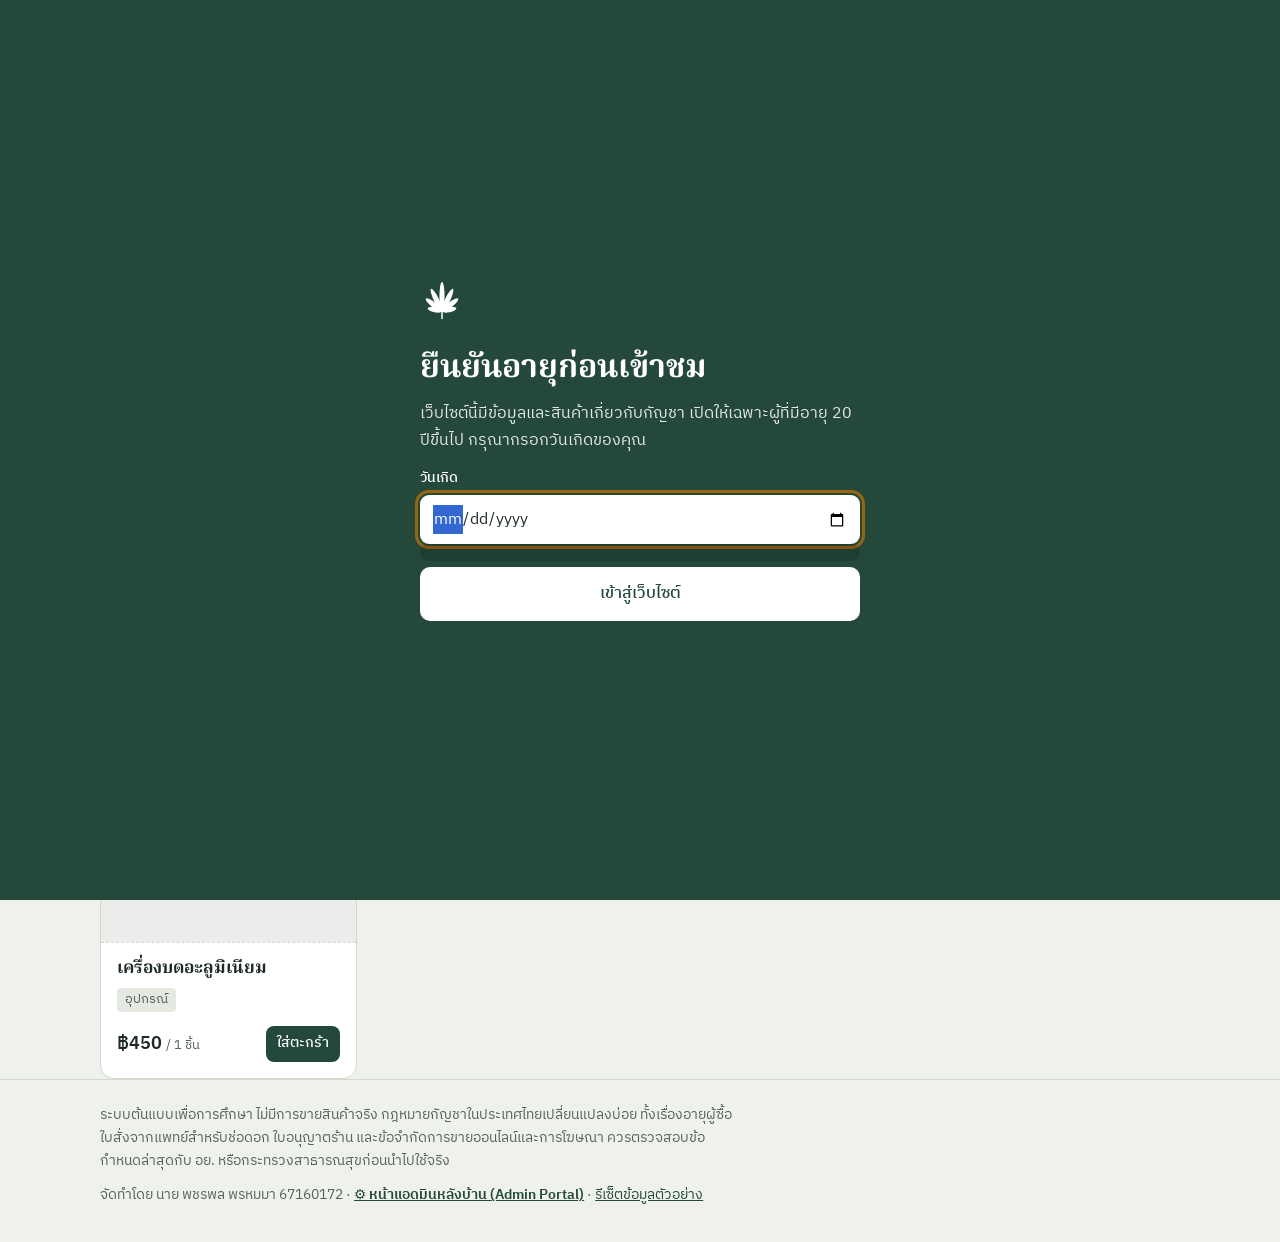
<file: index.html>
<!DOCTYPE html>
<html lang="th">
<head>
<meta charset="utf-8">
<meta name="viewport" content="width=device-width, initial-scale=1, viewport-fit=cover">
<title>ร้านกัญชาและคลังความรู้ (ต้นแบบ)</title>
<link rel="preconnect" href="https://fonts.googleapis.com">
<link rel="preconnect" href="https://fonts.gstatic.com" crossorigin>
<link href="https://fonts.googleapis.com/css2?family=IBM+Plex+Sans+Thai:wght@400;500;600&family=Noto+Serif+Thai:wght@500;700&display=swap" rel="stylesheet">
<link rel="stylesheet" href="css/style.css">
</head>
<body>

<div id="gate" hidden>
  <form class="gatebox" id="gateForm" novalidate>
    <svg width="44" height="44" viewBox="0 0 120 120" aria-hidden="true"><g transform="translate(60,88)" fill="currentColor"><rect x="-2" y="0" width="4" height="22" rx="2"/><ellipse cx="0" cy="-20" rx="7" ry="20" transform="rotate(-78)"/><ellipse cx="0" cy="-28" rx="7" ry="28" transform="rotate(-52)"/><ellipse cx="0" cy="-34" rx="7" ry="34" transform="rotate(-26)"/><ellipse cx="0" cy="-40" rx="7" ry="40"/><ellipse cx="0" cy="-34" rx="7" ry="34" transform="rotate(26)"/><ellipse cx="0" cy="-28" rx="7" ry="28" transform="rotate(52)"/><ellipse cx="0" cy="-20" rx="7" ry="20" transform="rotate(78)"/></g></svg>
    <h1>ยืนยันอายุก่อนเข้าชม</h1>
    <p>เว็บไซต์นี้มีข้อมูลและสินค้าเกี่ยวกับกัญชา เปิดให้เฉพาะผู้ที่มีอายุ 20 ปีขึ้นไป กรุณากรอกวันเกิดของคุณ</p>
    <div class="field">
      <label for="gateDob">วันเกิด</label>
      <input type="date" id="gateDob" required>
    </div>
    <p class="err" id="gateErr" role="alert"></p>
    <button class="btn" type="submit">เข้าสู่เว็บไซต์</button>
  </form>
</div>

<header class="top">
  <div class="wrap">
    <button class="brand" data-act="go" data-view="shop" aria-label="ไปหน้าร้าน">
      <svg width="34" height="34" viewBox="0 0 120 120" aria-hidden="true"><circle cx="60" cy="60" r="58" fill="var(--forest)"/><g transform="translate(60,86)" fill="var(--forest-ink)"><rect x="-2" y="0" width="4" height="16" rx="2"/><ellipse cx="0" cy="-15" rx="6" ry="15" transform="rotate(-76)"/><ellipse cx="0" cy="-22" rx="6" ry="22" transform="rotate(-50)"/><ellipse cx="0" cy="-27" rx="6" ry="27" transform="rotate(-24)"/><ellipse cx="0" cy="-32" rx="6" ry="32"/><ellipse cx="0" cy="-27" rx="6" ry="27" transform="rotate(24)"/><ellipse cx="0" cy="-22" rx="6" ry="22" transform="rotate(50)"/><ellipse cx="0" cy="-15" rx="6" ry="15" transform="rotate(76)"/></g></svg>
      <span><b>ใบเขียว</b><small>ร้านกัญชาและคลังความรู้</small></span>
    </button>
    <nav class="main" id="nav" aria-label="เมนูหลัก"></nav>
  </div>
</header>

<main class="wrap" id="app" tabindex="-1"></main>

<footer>
  <div class="wrap">
    <p>ระบบต้นแบบเพื่อการศึกษา ไม่มีการขายสินค้าจริง กฎหมายกัญชาในประเทศไทยเปลี่ยนแปลงบ่อย ทั้งเรื่องอายุผู้ซื้อ ใบสั่งจากแพทย์สำหรับช่อดอก ใบอนุญาตร้าน และข้อจำกัดการขายออนไลน์และการโฆษณา ควรตรวจสอบข้อกำหนดล่าสุดกับ อย. หรือกระทรวงสาธารณสุขก่อนนำไปใช้จริง</p>
    <p>จัดทำโดย นาย พชรพล พรหมมา 67160172 · <a href="admin.html" class="linkbtn" style="font-weight:600">⚙️ หน้าแอดมินหลังบ้าน (Admin Portal)</a> · <button class="linkbtn" data-act="reset">รีเซ็ตข้อมูลตัวอย่าง</button></p>
  </div>
</footer>

<dialog id="dlg" aria-labelledby="dlgTitle">
  <div class="dlghead"><h2 id="dlgTitle" style="font-size:1.15rem"></h2><button class="x" data-act="close-dlg" aria-label="ปิด">×</button></div>
  <div class="dlgbody" id="dlgBody"></div>
</dialog>
<div class="toast" id="toast" role="status" aria-live="polite"></div>

<script src="js/data.js"></script>
<script src="js/app.js"></script>
</body>
</html>
</file>
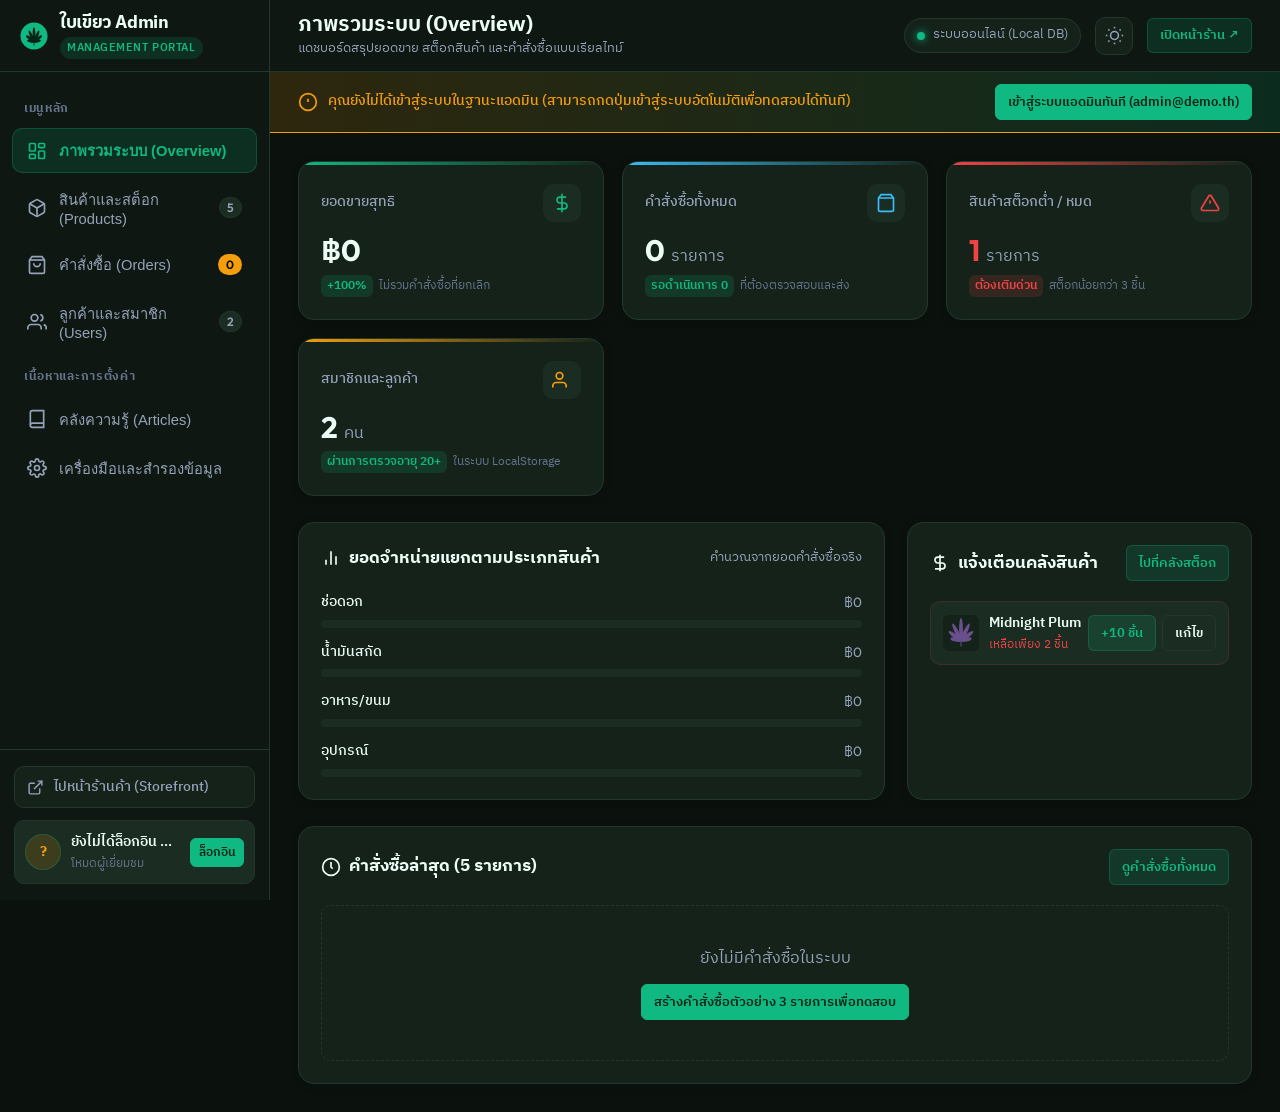
<file: admin.html>
<!DOCTYPE html>
<html lang="th" data-theme="dark">
<head>
  <meta charset="utf-8">
  <meta name="viewport" content="width=device-width, initial-scale=1, viewport-fit=cover">
  <title>ระบบจัดการหลังบ้าน | ใบเขียว Admin Portal</title>
  <meta name="description" content="ระบบจัดการร้านกัญชาและคลังความรู้ จัดการสินค้า สต็อก คำสั่งซื้อ และสมาชิก">
  <link rel="preconnect" href="https://fonts.googleapis.com">
  <link rel="preconnect" href="https://fonts.gstatic.com" crossorigin>
  <link href="https://fonts.googleapis.com/css2?family=IBM+Plex+Sans+Thai:wght@300;400;500;600;700&family=Outfit:wght@400;500;600;700&family=Noto+Serif+Thai:wght@600;700&display=swap" rel="stylesheet">
  <link rel="stylesheet" href="css/admin.css">
</head>
<body>

<div class="admin-layout" id="adminLayout">
  <!-- Sidebar -->
  <aside class="sidebar" id="sidebar">
    <div class="sidebar-brand">
      <div class="brand-icon">
        <svg width="28" height="28" viewBox="0 0 120 120" aria-hidden="true">
          <circle cx="60" cy="60" r="58" fill="#10B981"/>
          <g transform="translate(60,86)" fill="#062417">
            <rect x="-2" y="0" width="4" height="16" rx="2"/>
            <ellipse cx="0" cy="-15" rx="6" ry="15" transform="rotate(-76)"/>
            <ellipse cx="0" cy="-22" rx="6" ry="22" transform="rotate(-50)"/>
            <ellipse cx="0" cy="-27" rx="6" ry="27" transform="rotate(-24)"/>
            <ellipse cx="0" cy="-32" rx="6" ry="32"/>
            <ellipse cx="0" cy="-27" rx="6" ry="27" transform="rotate(24)"/>
            <ellipse cx="0" cy="-22" rx="6" ry="22" transform="rotate(50)"/>
            <ellipse cx="0" cy="-15" rx="6" ry="15" transform="rotate(76)"/>
          </g>
        </svg>
      </div>
      <div class="brand-text">
        <h2>ใบเขียว Admin</h2>
        <span class="badge-role">Management Portal</span>
      </div>
      <button class="mobile-close-btn" id="closeSidebarBtn" aria-label="ปิดเมนู">×</button>
    </div>

    <nav class="sidebar-menu" aria-label="เมนูการจัดการ">
      <div class="menu-group-label">เมนูหลัก</div>
      <button class="nav-item active" data-tab="overview">
        <svg viewBox="0 0 24 24" fill="none" stroke="currentColor" stroke-width="2"><rect x="3" y="3" width="7" height="9" rx="1"/><rect x="14" y="3" width="7" height="5" rx="1"/><rect x="14" y="12" width="7" height="9" rx="1"/><rect x="3" y="16" width="7" height="5" rx="1"/></svg>
        <span>ภาพรวมระบบ (Overview)</span>
      </button>

      <button class="nav-item" data-tab="products">
        <svg viewBox="0 0 24 24" fill="none" stroke="currentColor" stroke-width="2"><path d="M21 16V8a2 2 0 0 0-1-1.73l-7-4a2 2 0 0 0-2 0l-7 4A2 2 0 0 0 3 8v8a2 2 0 0 0 1 1.73l7 4a2 2 0 0 0 2 0l7-4A2 2 0 0 0 21 16z"/><polyline points="3.27 6.96 12 12.01 20.73 6.96"/><line x1="12" y1="22.08" x2="12" y2="12"/></svg>
        <span>สินค้าและสต็อก (Products)</span>
        <span class="menu-badge" id="productCountBadge">0</span>
      </button>

      <button class="nav-item" data-tab="orders">
        <svg viewBox="0 0 24 24" fill="none" stroke="currentColor" stroke-width="2"><path d="M6 2 3 6v14a2 2 0 0 0 2 2h14a2 2 0 0 0 2-2V6l-3-4z"/><line x1="3" y1="6" x2="21" y2="6"/><path d="M16 10a4 4 0 0 1-8 0"/></svg>
        <span>คำสั่งซื้อ (Orders)</span>
        <span class="menu-badge badge-alert" id="pendingOrderBadge">0</span>
      </button>

      <button class="nav-item" data-tab="customers">
        <svg viewBox="0 0 24 24" fill="none" stroke="currentColor" stroke-width="2"><path d="M17 21v-2a4 4 0 0 0-4-4H5a4 4 0 0 0-4 4v2"/><circle cx="9" cy="7" r="4"/><path d="M23 21v-2a4 4 0 0 0-3-3.87"/><path d="M16 3.13a4 4 0 0 1 0 7.75"/></svg>
        <span>ลูกค้าและสมาชิก (Users)</span>
        <span class="menu-badge" id="userCountBadge">0</span>
      </button>

      <div class="menu-group-label">เนื้อหาและการตั้งค่า</div>
      <button class="nav-item" data-tab="articles">
        <svg viewBox="0 0 24 24" fill="none" stroke="currentColor" stroke-width="2"><path d="M4 19.5A2.5 2.5 0 0 1 6.5 17H20"/><path d="M6.5 2H20v20H6.5A2.5 2.5 0 0 1 4 19.5v-15A2.5 2.5 0 0 1 6.5 2z"/></svg>
        <span>คลังความรู้ (Articles)</span>
      </button>

      <button class="nav-item" data-tab="settings">
        <svg viewBox="0 0 24 24" fill="none" stroke="currentColor" stroke-width="2"><circle cx="12" cy="12" r="3"/><path d="M19.4 15a1.65 1.65 0 0 0 .33 1.82l.06.06a2 2 0 0 1 0 2.83 2 2 0 0 1-2.83 0l-.06-.06a1.65 1.65 0 0 0-1.82-.33 1.65 1.65 0 0 0-1 1.51V21a2 2 0 0 1-2 2 2 2 0 0 1-2-2v-.09A1.65 1.65 0 0 0 9 19.4a1.65 1.65 0 0 0-1.82.33l-.06.06a2 2 0 0 1-2.83 0 2 2 0 0 1 0-2.83l.06-.06a1.65 1.65 0 0 0 .33-1.82 1.65 1.65 0 0 0-1.51-1H3a2 2 0 0 1-2-2 2 2 0 0 1 2-2h.09A1.65 1.65 0 0 0 4.6 9a1.65 1.65 0 0 0-.33-1.82l-.06-.06a2 2 0 0 1 0-2.83 2 2 0 0 1 2.83 0l.06.06a1.65 1.65 0 0 0 1.82.33H9a1.65 1.65 0 0 0 1-1.51V3a2 2 0 0 1 2-2 2 2 0 0 1 2 2v.09a1.65 1.65 0 0 0 1 1.51 1.65 1.65 0 0 0 1.82-.33l.06-.06a2 2 0 0 1 2.83 0 2 2 0 0 1 0 2.83l-.06.06a1.65 1.65 0 0 0-.33 1.82V9a1.65 1.65 0 0 0 1.51 1H21a2 2 0 0 1 2 2 2 2 0 0 1-2 2h-.09a1.65 1.65 0 0 0-1.51 1z"/></svg>
        <span>เครื่องมือและสำรองข้อมูล</span>
      </button>
    </nav>

    <div class="sidebar-footer">
      <a href="index.html" class="storefront-link" title="เปิดหน้าร้านค้าปกติ">
        <svg viewBox="0 0 24 24" fill="none" stroke="currentColor" stroke-width="2"><path d="M18 13v6a2 2 0 0 1-2 2H5a2 2 0 0 1-2-2V8a2 2 0 0 1 2-2h6"/><polyline points="15 3 21 3 21 9"/><line x1="10" y1="14" x2="21" y2="3"/></svg>
        <span>ไปหน้าร้านค้า (Storefront)</span>
      </a>
      <div class="admin-user-card" id="adminUserCard">
        <!-- Rendered by JS -->
      </div>
    </div>
  </aside>

  <!-- Main Content Area -->
  <div class="main-wrapper">
    <!-- Top Bar Header -->
    <header class="topbar">
      <div class="topbar-left">
        <button class="mobile-menu-btn" id="openSidebarBtn" aria-label="เปิดเมนู">
          <svg viewBox="0 0 24 24" fill="none" stroke="currentColor" stroke-width="2"><line x1="3" y1="12" x2="21" y2="12"/><line x1="3" y1="6" x2="21" y2="6"/><line x1="3" y1="18" x2="21" y2="18"/></svg>
        </button>
        <div class="page-title-group">
          <h1 id="pageTitle">ภาพรวมระบบ</h1>
          <p class="page-subtitle" id="pageSubtitle">แดชบอร์ดสรุปยอดขาย สต็อกสินค้า และคำสั่งซื้อแบบเรียลไทม์</p>
        </div>
      </div>

      <div class="topbar-right">
        <div class="quick-status-pill" id="systemStatusPill">
          <span class="pulse-dot"></span>
          <span>ระบบออนไลน์ (Local DB)</span>
        </div>

        <button class="btn-icon" id="themeToggleBtn" title="สลับโหมดมืด / สว่าง" aria-label="สลับธีม">
          <svg class="sun-icon" viewBox="0 0 24 24" fill="none" stroke="currentColor" stroke-width="2"><circle cx="12" cy="12" r="5"/><line x1="12" y1="1" x2="12" y2="3"/><line x1="12" y1="21" x2="12" y2="23"/><line x1="4.22" y1="4.22" x2="5.64" y2="5.64"/><line x1="18.36" y1="18.36" x2="19.78" y2="19.78"/><line x1="1" y1="12" x2="3" y2="12"/><line x1="21" y1="12" x2="23" y2="12"/><line x1="4.22" y1="19.78" x2="5.64" y2="18.36"/><line x1="18.36" y1="5.64" x2="19.78" y2="4.22"/></svg>
          <svg class="moon-icon" viewBox="0 0 24 24" fill="none" stroke="currentColor" stroke-width="2"><path d="M21 12.79A9 9 0 1 1 11.21 3 7 7 0 0 0 21 12.79z"/></svg>
        </button>

        <a href="index.html" class="btn btn-primary-outline btn-sm">
          <span>เปิดหน้าร้าน ↗</span>
        </a>
      </div>
    </header>

    <!-- Admin Notification Banner (if not logged in as admin) -->
    <div class="auth-banner" id="authBanner" style="display:none">
      <div class="auth-banner-content">
        <svg width="20" height="20" viewBox="0 0 24 24" fill="none" stroke="currentColor" stroke-width="2"><circle cx="12" cy="12" r="10"/><line x1="12" y1="8" x2="12" y2="12"/><line x1="12" y1="16" x2="12.01" y2="16"/></svg>
        <span>คุณยังไม่ได้เข้าสู่ระบบในฐานะแอดมิน (สามารถกดปุ่มเข้าสู่ระบบอัตโนมัติเพื่อทดสอบได้ทันที)</span>
      </div>
      <div class="auth-banner-actions">
        <button class="btn btn-primary btn-sm" id="quickLoginAdminBtn">เข้าสู่ระบบแอดมินทันที (admin@demo.th)</button>
      </div>
    </div>

    <!-- Main Container -->
    <main class="content-body" id="adminContent">
      <!-- Section Content Injected by JavaScript -->
    </main>
  </div>
</div>

<!-- Modal Dialog Container -->
<dialog id="adminModal" class="admin-modal">
  <div class="modal-card">
    <div class="modal-header">
      <h3 id="modalTitle">หัวข้อโมดอล</h3>
      <button class="modal-close-btn" id="closeModalBtn" aria-label="ปิด">×</button>
    </div>
    <div class="modal-body" id="modalBody">
      <!-- Injected by JS -->
    </div>
  </div>
</dialog>

<!-- Toast Message Container -->
<div class="toast-container" id="adminToast" role="status" aria-live="polite"></div>

<!-- Data scripts -->
<script src="js/data.js"></script>
<script src="js/admin.js"></script>
</body>
</html>
</file>
<file: css/style.css>
:root{
  --bg:#EEF1EC; --surface:#FFFFFF; --sunk:#E4E9E2; --ink:#1E2B24; --muted:#56635B; --line:#D2DAD0;
  --forest:#24493A; --forest-ink:#FFFFFF; --amber:#9A6412; --amber-soft:#F6E7C8;
  --danger:#B3261E; --danger-soft:#FBE3E0; --ok:#2E6B47; --ok-soft:#DDEFE3;
  --serif:"Noto Serif Thai", "Thonburi", Georgia, serif;
  --sans:"IBM Plex Sans Thai", "Sukhumvit Set", "Leelawadee UI", system-ui, sans-serif;
  color-scheme: light;
  box-sizing:border-box;
  padding-top:env(safe-area-inset-top,0px);
  padding-bottom:env(safe-area-inset-bottom,0px);
}
@media (prefers-color-scheme: dark){
  :root:not([data-theme="light"]){
    --bg:#131915; --surface:#1B231F; --sunk:#222C27; --ink:#E5EBE6; --muted:#9DAAA2; --line:#2F3B35;
    --forest:#86C2A3; --forest-ink:#0E1912; --amber:#E2AC52; --amber-soft:#3A2E18;
    --danger:#F2938A; --danger-soft:#3E201D; --ok:#8FD1A8; --ok-soft:#1E3427;
    color-scheme: dark;
  }
}
:root[data-theme="dark"]{
  --bg:#131915; --surface:#1B231F; --sunk:#222C27; --ink:#E5EBE6; --muted:#9DAAA2; --line:#2F3B35;
  --forest:#86C2A3; --forest-ink:#0E1912; --amber:#E2AC52; --amber-soft:#3A2E18;
  --danger:#F2938A; --danger-soft:#3E201D; --ok:#8FD1A8; --ok-soft:#1E3427;
  color-scheme: dark;
}
*,*::before,*::after{box-sizing:inherit}
html{scroll-padding-top:calc(env(safe-area-inset-top,0px) + 72px)}
body{margin:0;background:var(--bg);color:var(--ink);font:400 16px/1.7 var(--sans)}
body::before{content:"";position:fixed;inset:0 0 auto;height:env(safe-area-inset-top,0px);z-index:10;background:var(--surface)}
img{max-width:100%;display:block}
h1,h2,h3{font-family:var(--serif);font-weight:700;line-height:1.35;margin:0}
h1{font-size:clamp(1.8rem,4vw,2.6rem)}
h2{font-size:1.5rem}
h3{font-size:1.15rem}
p{margin:0 0 .8em}
a{color:var(--forest)}
button,input,select,textarea{font:inherit;color:inherit}
:focus-visible{outline:3px solid var(--amber);outline-offset:2px}
.wrap{max-width:1120px;margin:0 auto;padding:0 20px}

/* header */
header.top{position:sticky;top:env(safe-area-inset-top,0px);z-index:9;background:var(--surface);border-bottom:1px solid var(--line)}
.top .wrap{display:flex;align-items:center;gap:16px;min-height:64px}
.brand{display:flex;align-items:center;gap:10px;background:none;border:0;padding:0;cursor:pointer;text-align:left}
.brand svg{flex:none}
.brand b{font-family:var(--serif);font-size:1.05rem;display:block;line-height:1.2}
.brand small{color:var(--muted);font-size:.78rem}
nav.main{margin-left:auto;display:flex;gap:4px;overflow-x:auto;scrollbar-width:none}
nav.main button{background:none;border:0;padding:8px 12px;border-radius:8px;cursor:pointer;white-space:nowrap;color:var(--muted);font-weight:500}
nav.main button[aria-current="page"]{color:var(--ink);background:var(--sunk)}
nav.main .count{display:inline-block;min-width:1.4em;padding:0 .35em;margin-left:4px;border-radius:99px;background:var(--forest);color:var(--forest-ink);font-size:.75rem;text-align:center;line-height:1.5}
@media (max-width:720px){
  .top .wrap{flex-wrap:wrap;gap:4px 12px;padding-top:8px}
  nav.main{margin-left:0;width:100%;padding-bottom:6px}
  .brand small{display:none}
}

main{padding:32px 0 56px;min-height:60vh}
.btn{display:inline-flex;align-items:center;justify-content:center;gap:6px;border:1px solid transparent;border-radius:10px;padding:9px 16px;cursor:pointer;font-weight:500;background:var(--forest);color:var(--forest-ink)}
.btn:disabled{opacity:.45;cursor:not-allowed}
.btn.ghost{background:transparent;border-color:var(--line);color:var(--ink)}
.btn.small{padding:5px 10px;font-size:.88rem;border-radius:8px}
.btn.danger{background:transparent;color:var(--danger);border-color:var(--danger)}
.linkbtn{background:none;border:0;padding:0;color:var(--forest);text-decoration:underline;cursor:pointer}
.muted{color:var(--muted)}
.panel{background:var(--surface);border:1px solid var(--line);border-radius:14px;padding:22px}

/* hero */
.hero{display:grid;grid-template-columns:1.3fr 1fr;gap:28px;align-items:end;margin-bottom:28px}
.hero p{color:var(--muted);max-width:56ch}
.readfirst{border-left:3px solid var(--amber);padding:4px 0 4px 16px}
.readfirst h2{font-size:1rem;font-family:var(--sans);font-weight:600;margin-bottom:6px}
.readfirst ul{margin:0;padding:0;list-style:none}
.readfirst li{margin:2px 0}
@media (max-width:820px){.hero{grid-template-columns:1fr}}

/* filters */
.filters{display:flex;flex-wrap:wrap;gap:12px 20px;align-items:center;margin-bottom:22px}
.search{flex:1 1 260px;display:flex}
.search input{width:100%;padding:10px 14px;border:1px solid var(--line);border-radius:10px;background:var(--surface)}
.chips{display:flex;flex-wrap:wrap;gap:6px}
.chip{border:1px solid var(--line);background:var(--surface);border-radius:99px;padding:4px 12px;cursor:pointer;font-size:.9rem}
.chip[aria-pressed="true"]{background:var(--ink);color:var(--bg);border-color:var(--ink)}
.chipgroup{display:flex;gap:8px;align-items:center}
.chipgroup>span{font-size:.85rem;color:var(--muted)}

/* specimen card */
.grid{display:grid;grid-template-columns:repeat(auto-fill,minmax(230px,1fr));gap:18px}
.spec{background:var(--surface);border:1px solid var(--line);border-radius:4px 4px 14px 14px;display:flex;flex-direction:column;overflow:hidden}
.spec .plate{aspect-ratio:4/3;background:color-mix(in srgb,var(--tint) 13%,var(--surface));display:grid;place-items:center;border:0;padding:0;cursor:pointer;width:100%}
.spec .plate svg{width:52%;height:auto}
.spec .plate img{width:100%;height:100%;object-fit:cover}
.label{padding:14px 16px 16px;border-top:1px dashed var(--line);display:flex;flex-direction:column;gap:8px;flex:1}
.label h3{font-size:1.08rem}
.label h3 button{all:unset;cursor:pointer}
.label h3 button:focus-visible{outline:3px solid var(--amber)}
.tags{display:flex;gap:6px;flex-wrap:wrap;font-size:.8rem}
.tag{padding:1px 8px;border-radius:4px;background:var(--sunk);color:var(--muted)}
.tag.strain{background:color-mix(in srgb,var(--tint) 16%,var(--surface));color:var(--ink)}
.tag.low{background:var(--danger-soft);color:var(--danger);font-weight:600}
.meter{display:grid;grid-template-columns:34px 1fr 52px;align-items:center;gap:8px;font-size:.8rem}
.meter span{color:var(--muted)}
.meter b{text-align:right;font-weight:600}
.bar{height:6px;background:var(--sunk);border-radius:3px;overflow:hidden}
.bar i{display:block;height:100%;background:var(--tint)}
.buyrow{margin-top:auto;display:flex;justify-content:space-between;align-items:center;gap:10px;padding-top:6px}
.price{font-weight:600;font-size:1.1rem}
.price small{font-weight:400;color:var(--muted);font-size:.8rem}
.empty{padding:40px;text-align:center;border:1px dashed var(--line);border-radius:14px;color:var(--muted)}

/* tables */
.tablewrap{overflow-x:auto;border:1px solid var(--line);border-radius:12px;background:var(--surface)}
table{border-collapse:collapse;width:100%;font-size:.93rem}
th,td{padding:10px 12px;text-align:left;border-bottom:1px solid var(--line);vertical-align:middle}
th{font-weight:600;color:var(--muted);font-size:.85rem;background:var(--sunk);white-space:nowrap}
tr:last-child td{border-bottom:0}
tr.lowrow td{background:var(--danger-soft)}
td.num,th.num{text-align:right;white-space:nowrap}
.status{display:inline-block;padding:1px 9px;border-radius:99px;font-size:.8rem;font-weight:500;background:var(--sunk)}
.status.Pending{background:var(--amber-soft);color:var(--amber)}
.status.Paid{background:var(--ok-soft);color:var(--ok)}
.status.Shipped{background:var(--forest);color:var(--forest-ink)}
.status.Cancelled{background:var(--danger-soft);color:var(--danger)}

/* forms */
.form{display:grid;gap:14px}
.form .row2{display:grid;grid-template-columns:1fr 1fr;gap:14px}
.field{display:grid;gap:4px}
.field label{font-size:.88rem;font-weight:500}
.field input,.field select,.field textarea{padding:9px 12px;border:1px solid var(--line);border-radius:9px;background:var(--surface);width:100%}
.field textarea{min-height:110px;resize:vertical;line-height:1.6}
.field .hint{font-size:.8rem;color:var(--muted)}
.err{color:var(--danger);font-size:.9rem;min-height:1.2em;margin:0}
@media (max-width:560px){.form .row2{grid-template-columns:1fr}}

/* layouts */
.two{display:grid;grid-template-columns:1fr 1fr;gap:20px}
.cartlayout{display:grid;grid-template-columns:1fr 320px;gap:24px;align-items:start}
@media (max-width:820px){.two,.cartlayout{grid-template-columns:1fr}}
.cartitem{display:grid;grid-template-columns:64px 1fr auto;gap:14px;align-items:center;padding:14px 0;border-bottom:1px solid var(--line)}
.thumb{width:64px;height:64px;border-radius:8px;display:grid;place-items:center;background:color-mix(in srgb,var(--tint) 13%,var(--surface));overflow:hidden}
.thumb svg{width:70%}
.thumb img{width:100%;height:100%;object-fit:cover}
.qty{display:inline-flex;align-items:center;border:1px solid var(--line);border-radius:8px}
.qty button{background:none;border:0;width:32px;height:32px;cursor:pointer;font-size:1.1rem}
.qty span{min-width:28px;text-align:center}
.sumrow{display:flex;justify-content:space-between;margin:6px 0}
.sumrow.total{font-weight:600;font-size:1.15rem;border-top:1px solid var(--line);padding-top:10px;margin-top:10px}

/* admin */
.admintabs{display:flex;gap:4px;border-bottom:1px solid var(--line);margin:18px 0 22px;overflow-x:auto}
.admintabs button{background:none;border:0;border-bottom:2px solid transparent;padding:10px 14px;cursor:pointer;color:var(--muted);font-weight:500;white-space:nowrap}
.admintabs button[aria-selected="true"]{color:var(--ink);border-bottom-color:var(--forest)}
.stats{display:grid;grid-template-columns:repeat(auto-fit,minmax(200px,1fr));gap:14px;margin-bottom:24px}
.stat{background:var(--surface);border:1px solid var(--line);border-radius:12px;padding:16px 18px}
.stat span{display:block;color:var(--muted);font-size:.88rem}
.stat b{font-family:var(--serif);font-size:1.7rem;font-weight:700}
.stat.warn{border-color:var(--danger)}
.stat.warn b{color:var(--danger)}
.headrow{display:flex;justify-content:space-between;align-items:center;gap:12px;flex-wrap:wrap;margin-bottom:14px}
.actions{display:flex;gap:6px;justify-content:flex-end}

/* articles */
.artlist{display:grid;grid-template-columns:repeat(auto-fill,minmax(280px,1fr));gap:18px}
.artcard{background:var(--surface);border:1px solid var(--line);border-radius:14px;padding:20px;display:flex;flex-direction:column;gap:8px;cursor:pointer;text-align:left}
.artcard:hover{border-color:var(--forest)}
.artcard .topic{font-size:.82rem;color:var(--amber);font-weight:600}
.artcover{border-radius:10px;overflow:hidden;aspect-ratio:16/9;margin-bottom:4px}
.artcover img{width:100%;height:100%;object-fit:cover}
article.read{max-width:68ch;margin:0 auto}
article.read .topic{color:var(--amber);font-weight:600}
article.read h1{margin:6px 0 18px}
article.read h2{font-size:1.25rem;margin:1.6em 0 .5em}
article.read p,article.read li{font-family:var(--serif);font-size:1.05rem;line-height:1.95}
article.read ul{padding-left:1.3em}
.notice{background:var(--amber-soft);border-radius:10px;padding:12px 16px;font-size:.92rem;margin:16px 0}

/* dialog + gate */
dialog{border:1px solid var(--line);border-radius:16px;padding:0;background:var(--surface);color:var(--ink);width:min(620px,calc(100vw - 24px));max-height:calc(100vh - 40px)}
dialog::backdrop{background:rgba(10,20,15,.55)}
.dlghead{display:flex;justify-content:space-between;align-items:center;padding:16px 20px;border-bottom:1px solid var(--line);position:sticky;top:0;background:var(--surface);z-index:1}
.dlgbody{padding:20px}
.x{background:none;border:0;font-size:1.5rem;line-height:1;cursor:pointer;color:var(--muted);padding:4px 8px}
.detail{display:grid;grid-template-columns:180px 1fr;gap:20px}
.detail .plate{border-radius:10px;aspect-ratio:1;display:grid;place-items:center;background:color-mix(in srgb,var(--tint) 13%,var(--surface));overflow:hidden}
.detail .plate svg{width:65%}
.detail .plate img{width:100%;height:100%;object-fit:cover}
@media (max-width:560px){.detail{grid-template-columns:1fr}.detail .plate{aspect-ratio:16/9}}
#gate{position:fixed;inset:0;z-index:50;background:var(--forest);color:var(--forest-ink);display:grid;place-items:center;padding:24px;overflow:auto}
#gate[hidden]{display:none}
.gatebox{max-width:440px;width:100%}
.gatebox h1{font-size:2rem;margin:14px 0 10px}
.gatebox p{opacity:.88}
.gatebox .field label{color:var(--forest-ink)}
.gatebox input{background:var(--surface);color:var(--ink);border-color:transparent}
.gatebox .btn{background:var(--forest-ink);color:var(--forest);width:100%;margin-top:6px;padding:12px}
.gatebox .err{color:var(--forest-ink);background:rgba(0,0,0,.18);border-radius:8px;padding:0}
.gatebox .err:not(:empty){padding:10px 12px}
.toast{position:fixed;left:50%;bottom:calc(20px + env(safe-area-inset-bottom,0px));transform:translateX(-50%) translateY(20px);background:var(--ink);color:var(--bg);padding:10px 18px;border-radius:10px;opacity:0;pointer-events:none;transition:.25s;z-index:60;max-width:calc(100vw - 32px)}
.toast.show{opacity:1;transform:translateX(-50%) translateY(0)}
footer{border-top:1px solid var(--line);padding:24px 0;font-size:.85rem;color:var(--muted)}
footer p{max-width:80ch}
@media (prefers-reduced-motion:reduce){*{transition:none!important}}
</file>
<file: css/admin.css>
/* =========================================================
   ใบเขียว Admin Portal Design System & Stylesheet
   Modern, Dark-First Luxury Emerald & Slate Admin Console
   ========================================================= */

:root {
  --bg-base: #0B120E;
  --bg-sidebar: #0E1712;
  --bg-surface: #14221A;
  --bg-surface-elevated: #1B2C22;
  --bg-surface-hover: #22382C;
  --border-subtle: #23382C;
  --border-strong: #335240;

  --text-main: #ECFDF5;
  --text-muted: #94A3B8;
  --text-dim: #64748B;

  --primary: #10B981;
  --primary-hover: #059669;
  --primary-soft: rgba(16, 185, 129, 0.15);
  --primary-glow: rgba(16, 185, 129, 0.25);

  --accent-gold: #F59E0B;
  --accent-gold-soft: rgba(245, 158, 11, 0.15);

  --danger: #EF4444;
  --danger-soft: rgba(239, 68, 68, 0.15);

  --info: #38BDF8;
  --info-soft: rgba(56, 189, 248, 0.15);

  --font-sans: 'IBM Plex Sans Thai', -apple-system, BlinkMacSystemFont, 'Segoe UI', Roboto, sans-serif;
  --font-numeric: 'Outfit', 'IBM Plex Sans Thai', sans-serif;
  --font-heading: 'IBM Plex Sans Thai', 'Noto Serif Thai', serif;

  --radius-sm: 6px;
  --radius-md: 10px;
  --radius-lg: 16px;
  --radius-full: 9999px;

  --shadow-sm: 0 2px 8px rgba(0, 0, 0, 0.2);
  --shadow-md: 0 6px 20px rgba(0, 0, 0, 0.35);
  --shadow-lg: 0 12px 36px rgba(0, 0, 0, 0.45);

  --sidebar-width: 270px;
  --topbar-height: 72px;
}

[data-theme="light"] {
  --bg-base: #F3F7F4;
  --bg-sidebar: #FFFFFF;
  --bg-surface: #FFFFFF;
  --bg-surface-elevated: #F9FBFA;
  --bg-surface-hover: #EEF4F0;
  --border-subtle: #D8E5DD;
  --border-strong: #BCCEC3;

  --text-main: #132A1E;
  --text-muted: #526B5D;
  --text-dim: #7E9789;

  --primary: #059669;
  --primary-hover: #047857;
  --primary-soft: rgba(5, 150, 105, 0.12);
  --primary-glow: rgba(5, 150, 105, 0.2);

  --accent-gold: #D97706;
  --accent-gold-soft: rgba(217, 119, 6, 0.12);

  --danger: #DC2626;
  --danger-soft: rgba(220, 38, 38, 0.12);

  --info: #0284C7;
  --info-soft: rgba(2, 132, 199, 0.12);

  --shadow-sm: 0 2px 8px rgba(19, 42, 30, 0.06);
  --shadow-md: 0 6px 18px rgba(19, 42, 30, 0.08);
  --shadow-lg: 0 12px 30px rgba(19, 42, 30, 0.12);
}

/* Reset and Base Styles */
*, *::before, *::after {
  box-sizing: border-box;
  margin: 0;
  padding: 0;
}

body {
  font-family: var(--font-sans);
  background-color: var(--bg-base);
  color: var(--text-main);
  line-height: 1.6;
  min-height: 100vh;
  -webkit-font-smoothing: antialiased;
}

/* Typography */
h1, h2, h3, h4 {
  color: var(--text-main);
  font-weight: 700;
  line-height: 1.25;
}

a {
  color: var(--primary);
  text-decoration: none;
  transition: color 0.2s;
}

a:hover {
  color: var(--primary-hover);
}

/* Layout Structure */
.admin-layout {
  display: flex;
  min-height: 100vh;
}

/* Sidebar */
.sidebar {
  width: var(--sidebar-width);
  background-color: var(--bg-sidebar);
  border-right: 1px solid var(--border-subtle);
  display: flex;
  flex-direction: column;
  position: fixed;
  top: 0;
  bottom: 0;
  left: 0;
  z-index: 100;
  transition: transform 0.3s cubic-bezier(0.4, 0, 0.2, 1);
}

.sidebar-brand {
  height: var(--topbar-height);
  display: flex;
  align-items: center;
  gap: 12px;
  padding: 0 20px;
  border-bottom: 1px solid var(--border-subtle);
}

.brand-icon {
  display: flex;
  align-items: center;
  justify-content: center;
}

.brand-text h2 {
  font-size: 1.15rem;
  letter-spacing: -0.02em;
}

.badge-role {
  font-size: 0.7rem;
  font-weight: 600;
  text-transform: uppercase;
  letter-spacing: 0.05em;
  color: var(--primary);
  background: var(--primary-soft);
  padding: 2px 7px;
  border-radius: var(--radius-full);
}

.mobile-close-btn {
  display: none;
  background: none;
  border: none;
  color: var(--text-muted);
  font-size: 1.5rem;
  cursor: pointer;
  margin-left: auto;
}

/* Sidebar Navigation */
.sidebar-menu {
  flex: 1;
  padding: 16px 12px;
  overflow-y: auto;
  display: flex;
  flex-direction: column;
  gap: 4px;
}

.menu-group-label {
  font-size: 0.72rem;
  font-weight: 700;
  text-transform: uppercase;
  color: var(--text-dim);
  letter-spacing: 0.06em;
  padding: 12px 12px 6px;
}

.nav-item {
  display: flex;
  align-items: center;
  gap: 12px;
  padding: 10px 14px;
  border-radius: var(--radius-md);
  border: 1px solid transparent;
  background: transparent;
  color: var(--text-muted);
  font-size: 0.92rem;
  font-weight: 500;
  cursor: pointer;
  transition: all 0.2s ease;
  width: 100%;
  text-align: left;
}

.nav-item svg {
  width: 20px;
  height: 20px;
  flex-shrink: 0;
  stroke: currentColor;
}

.nav-item:hover {
  background-color: var(--bg-surface-hover);
  color: var(--text-main);
}

.nav-item.active {
  background-color: var(--primary-soft);
  color: var(--primary);
  border-color: var(--primary-glow);
  font-weight: 600;
}

.nav-item.active svg {
  stroke: var(--primary);
}

.menu-badge {
  margin-left: auto;
  font-size: 0.75rem;
  font-family: var(--font-numeric);
  font-weight: 600;
  padding: 2px 7px;
  border-radius: var(--radius-full);
  background-color: var(--bg-surface-elevated);
  color: var(--text-muted);
  border: 1px solid var(--border-subtle);
}

.menu-badge.badge-alert {
  background-color: var(--accent-gold);
  color: #000;
  border-color: transparent;
}

/* Sidebar Footer */
.sidebar-footer {
  padding: 16px 14px;
  border-top: 1px solid var(--border-subtle);
  display: flex;
  flex-direction: column;
  gap: 12px;
}

.storefront-link {
  display: flex;
  align-items: center;
  gap: 10px;
  padding: 9px 12px;
  background-color: var(--bg-surface);
  border: 1px solid var(--border-subtle);
  border-radius: var(--radius-md);
  color: var(--text-muted);
  font-size: 0.86rem;
  font-weight: 500;
  transition: all 0.2s;
}

.storefront-link:hover {
  background-color: var(--bg-surface-hover);
  color: var(--primary);
  border-color: var(--primary-glow);
}

.storefront-link svg {
  width: 17px;
  height: 17px;
}

.admin-user-card {
  display: flex;
  align-items: center;
  gap: 10px;
  padding: 10px;
  background: var(--bg-surface-elevated);
  border-radius: var(--radius-md);
  border: 1px solid var(--border-subtle);
}

.user-avatar {
  width: 36px;
  height: 36px;
  border-radius: var(--radius-full);
  background: var(--primary-soft);
  color: var(--primary);
  display: flex;
  align-items: center;
  justify-content: center;
  font-weight: 700;
  font-size: 0.9rem;
  border: 1px solid var(--primary-glow);
  flex-shrink: 0;
}

.user-meta {
  flex: 1;
  min-width: 0;
}

.user-name {
  font-size: 0.88rem;
  font-weight: 600;
  color: var(--text-main);
  white-space: nowrap;
  overflow: hidden;
  text-overflow: ellipsis;
}

.user-sub {
  font-size: 0.75rem;
  color: var(--text-dim);
  white-space: nowrap;
  overflow: hidden;
  text-overflow: ellipsis;
}

.btn-logout {
  background: none;
  border: none;
  color: var(--text-dim);
  cursor: pointer;
  padding: 4px;
  border-radius: var(--radius-sm);
  display: flex;
  align-items: center;
  justify-content: center;
  transition: color 0.2s;
}

.btn-logout:hover {
  color: var(--danger);
}

/* Main Content Area */
.main-wrapper {
  flex: 1;
  margin-left: var(--sidebar-width);
  display: flex;
  flex-direction: column;
  min-width: 0;
}

/* Topbar Header */
.topbar {
  height: var(--topbar-height);
  background-color: var(--bg-sidebar);
  border-bottom: 1px solid var(--border-subtle);
  display: flex;
  align-items: center;
  justify-content: space-between;
  padding: 0 28px;
  position: sticky;
  top: 0;
  z-index: 90;
  backdrop-filter: blur(10px);
}

.topbar-left {
  display: flex;
  align-items: center;
  gap: 16px;
}

.mobile-menu-btn {
  display: none;
  background: none;
  border: none;
  color: var(--text-main);
  cursor: pointer;
  padding: 6px;
}

.mobile-menu-btn svg {
  width: 24px;
  height: 24px;
}

.page-title-group h1 {
  font-size: 1.3rem;
  font-family: var(--font-heading);
}

.page-subtitle {
  font-size: 0.82rem;
  color: var(--text-muted);
}

.topbar-right {
  display: flex;
  align-items: center;
  gap: 14px;
}

.quick-status-pill {
  display: flex;
  align-items: center;
  gap: 8px;
  padding: 6px 12px;
  border-radius: var(--radius-full);
  background-color: var(--bg-surface);
  border: 1px solid var(--border-subtle);
  font-size: 0.8rem;
  color: var(--text-muted);
}

.pulse-dot {
  width: 8px;
  height: 8px;
  border-radius: 50%;
  background-color: var(--primary);
  box-shadow: 0 0 8px var(--primary);
  animation: pulse 2s infinite;
}

@keyframes pulse {
  0% { transform: scale(0.95); box-shadow: 0 0 0 0 rgba(16, 185, 129, 0.7); }
  70% { transform: scale(1); box-shadow: 0 0 0 6px rgba(16, 185, 129, 0); }
  100% { transform: scale(0.95); box-shadow: 0 0 0 0 rgba(16, 185, 129, 0); }
}

.btn-icon {
  width: 38px;
  height: 38px;
  border-radius: var(--radius-md);
  border: 1px solid var(--border-subtle);
  background-color: var(--bg-surface);
  color: var(--text-muted);
  display: flex;
  align-items: center;
  justify-content: center;
  cursor: pointer;
  transition: all 0.2s;
}

.btn-icon:hover {
  background-color: var(--bg-surface-hover);
  color: var(--text-main);
  border-color: var(--border-strong);
}

.btn-icon svg {
  width: 19px;
  height: 19px;
}

[data-theme="dark"] .sun-icon { display: block; }
[data-theme="dark"] .moon-icon { display: none; }
[data-theme="light"] .sun-icon { display: none; }
[data-theme="light"] .moon-icon { display: block; }

/* Auth Notification Banner */
.auth-banner {
  background: linear-gradient(90deg, rgba(245, 158, 11, 0.15), rgba(16, 185, 129, 0.15));
  border-bottom: 1px solid var(--accent-gold);
  padding: 12px 28px;
  display: flex;
  align-items: center;
  justify-content: space-between;
  flex-wrap: wrap;
  gap: 12px;
}

.auth-banner-content {
  display: flex;
  align-items: center;
  gap: 10px;
  color: var(--accent-gold);
  font-weight: 500;
  font-size: 0.9rem;
}

/* Content Body */
.content-body {
  padding: 28px;
  flex: 1;
}

/* General Buttons */
.btn {
  display: inline-flex;
  align-items: center;
  justify-content: center;
  gap: 8px;
  padding: 9px 18px;
  font-size: 0.9rem;
  font-weight: 600;
  border-radius: var(--radius-md);
  border: 1px solid transparent;
  cursor: pointer;
  transition: all 0.2s ease;
  font-family: inherit;
}

.btn svg {
  width: 17px;
  height: 17px;
}

.btn-primary {
  background-color: var(--primary);
  color: #042417;
  border-color: var(--primary);
}

.btn-primary:hover {
  background-color: var(--primary-hover);
  color: #fff;
  box-shadow: 0 0 15px var(--primary-glow);
}

.btn-primary-outline {
  background-color: var(--primary-soft);
  color: var(--primary);
  border-color: var(--primary-glow);
}

.btn-primary-outline:hover {
  background-color: var(--primary);
  color: #042417;
}

.btn-secondary {
  background-color: var(--bg-surface-elevated);
  color: var(--text-main);
  border-color: var(--border-subtle);
}

.btn-secondary:hover {
  background-color: var(--bg-surface-hover);
  border-color: var(--border-strong);
}

.btn-danger {
  background-color: var(--danger-soft);
  color: var(--danger);
  border-color: var(--danger-soft);
}

.btn-danger:hover {
  background-color: var(--danger);
  color: #fff;
}

.btn-sm {
  padding: 6px 12px;
  font-size: 0.82rem;
  border-radius: var(--radius-sm);
}

.btn-icon-sm {
  width: 32px;
  height: 32px;
  padding: 0;
  border-radius: var(--radius-sm);
  display: inline-flex;
  align-items: center;
  justify-content: center;
  background: var(--bg-surface);
  border: 1px solid var(--border-subtle);
  color: var(--text-muted);
  cursor: pointer;
}

.btn-icon-sm:hover {
  color: var(--primary);
  border-color: var(--primary);
  background: var(--bg-surface-hover);
}

/* Stat Cards Grid */
.stat-cards-grid {
  display: grid;
  grid-template-columns: repeat(auto-fit, minmax(230px, 1fr));
  gap: 18px;
  margin-bottom: 26px;
}

.stat-card {
  background-color: var(--bg-surface);
  border: 1px solid var(--border-subtle);
  border-radius: var(--radius-lg);
  padding: 22px;
  display: flex;
  flex-direction: column;
  position: relative;
  overflow: hidden;
  box-shadow: var(--shadow-sm);
  transition: transform 0.2s, border-color 0.2s;
}

.stat-card:hover {
  transform: translateY(-2px);
  border-color: var(--border-strong);
}

.stat-card::before {
  content: '';
  position: absolute;
  top: 0;
  left: 0;
  right: 0;
  height: 3px;
  background: linear-gradient(90deg, var(--card-accent, var(--primary)), transparent);
}

.stat-card-header {
  display: flex;
  align-items: center;
  justify-content: space-between;
  margin-bottom: 12px;
}

.stat-title {
  font-size: 0.85rem;
  font-weight: 500;
  color: var(--text-muted);
}

.stat-icon {
  width: 38px;
  height: 38px;
  border-radius: var(--radius-md);
  display: flex;
  align-items: center;
  justify-content: center;
  background-color: var(--bg-surface-elevated);
  color: var(--card-accent, var(--primary));
}

.stat-icon svg {
  width: 20px;
  height: 20px;
}

.stat-value {
  font-size: 1.85rem;
  font-family: var(--font-numeric);
  font-weight: 700;
  color: var(--text-main);
  line-height: 1.1;
  margin-bottom: 8px;
}

.stat-footer {
  display: flex;
  align-items: center;
  gap: 6px;
  font-size: 0.78rem;
  color: var(--text-dim);
}

.stat-tag {
  display: inline-flex;
  align-items: center;
  gap: 4px;
  font-weight: 600;
  padding: 1px 6px;
  border-radius: var(--radius-sm);
}

.stat-tag.positive {
  background-color: var(--primary-soft);
  color: var(--primary);
}

.stat-tag.warning {
  background-color: var(--accent-gold-soft);
  color: var(--accent-gold);
}

.stat-tag.danger {
  background-color: var(--danger-soft);
  color: var(--danger);
}

/* Dashboard Visuals & Charts */
.dashboard-grid-2 {
  display: grid;
  grid-template-columns: 1.7fr 1fr;
  gap: 22px;
  margin-bottom: 26px;
}

@media (max-width: 1024px) {
  .dashboard-grid-2 {
    grid-template-columns: 1fr;
  }
}

.card-panel {
  background-color: var(--bg-surface);
  border: 1px solid var(--border-subtle);
  border-radius: var(--radius-lg);
  padding: 22px;
  box-shadow: var(--shadow-sm);
}

.card-panel-header {
  display: flex;
  align-items: center;
  justify-content: space-between;
  margin-bottom: 20px;
  flex-wrap: wrap;
  gap: 12px;
}

.card-panel-title {
  font-size: 1.05rem;
  font-weight: 700;
  color: var(--text-main);
  display: flex;
  align-items: center;
  gap: 8px;
}

/* Interactive SVG Bar Chart */
.chart-container {
  width: 100%;
  height: 220px;
  display: flex;
  align-items: flex-end;
  gap: 16px;
  padding-top: 20px;
  border-bottom: 1px solid var(--border-subtle);
  position: relative;
}

.chart-bar-group {
  flex: 1;
  display: flex;
  flex-direction: column;
  align-items: center;
  height: 100%;
  justify-content: flex-end;
  gap: 8px;
}

.chart-bar-track {
  width: 100%;
  max-width: 42px;
  height: 160px;
  display: flex;
  align-items: flex-end;
  background-color: var(--bg-surface-elevated);
  border-radius: var(--radius-sm);
  overflow: hidden;
  position: relative;
}

.chart-bar-fill {
  width: 100%;
  background: linear-gradient(180deg, var(--primary) 0%, rgba(16, 185, 129, 0.4) 100%);
  border-radius: var(--radius-sm) var(--radius-sm) 0 0;
  transition: height 0.6s cubic-bezier(0.4, 0, 0.2, 1);
  position: relative;
}

.chart-bar-fill:hover {
  filter: brightness(1.15);
}

.chart-bar-label {
  font-size: 0.75rem;
  color: var(--text-muted);
}

.chart-bar-val {
  font-size: 0.72rem;
  font-family: var(--font-numeric);
  font-weight: 600;
  color: var(--text-main);
}

/* Category Breakdown Bars */
.category-bars {
  display: flex;
  flex-direction: column;
  gap: 14px;
}

.cat-bar-item {
  display: flex;
  flex-direction: column;
  gap: 6px;
}

.cat-bar-header {
  display: flex;
  justify-content: space-between;
  font-size: 0.85rem;
}

.cat-bar-header span:first-child {
  color: var(--text-main);
  font-weight: 500;
}

.cat-bar-header span:last-child {
  font-family: var(--font-numeric);
  color: var(--text-muted);
}

.cat-progress-track {
  height: 8px;
  background-color: var(--bg-surface-elevated);
  border-radius: var(--radius-full);
  overflow: hidden;
}

.cat-progress-fill {
  height: 100%;
  border-radius: var(--radius-full);
  transition: width 0.6s ease;
}

/* Data Tables */
.table-responsive {
  width: 100%;
  overflow-x: auto;
  border: 1px solid var(--border-subtle);
  border-radius: var(--radius-md);
  background-color: var(--bg-surface);
}

.admin-table {
  width: 100%;
  border-collapse: collapse;
  text-align: left;
  font-size: 0.88rem;
}

.admin-table th {
  background-color: var(--bg-surface-elevated);
  color: var(--text-muted);
  font-weight: 600;
  padding: 12px 16px;
  border-bottom: 1px solid var(--border-subtle);
  white-space: nowrap;
}

.admin-table th.text-right,
.admin-table td.text-right {
  text-align: right;
}

.admin-table td {
  padding: 12px 16px;
  border-bottom: 1px solid var(--border-subtle);
  vertical-align: middle;
}

.admin-table tbody tr {
  transition: background-color 0.15s;
}

.admin-table tbody tr:hover {
  background-color: var(--bg-surface-hover);
}

.admin-table tbody tr:last-child td {
  border-bottom: none;
}

.admin-table tbody tr.row-danger td {
  background-color: var(--danger-soft);
}

/* Table Item Elements */
.product-cell {
  display: flex;
  align-items: center;
  gap: 12px;
}

.product-thumb {
  width: 44px;
  height: 44px;
  border-radius: var(--radius-md);
  background-color: var(--bg-surface-elevated);
  border: 1px solid var(--border-subtle);
  display: flex;
  align-items: center;
  justify-content: center;
  overflow: hidden;
  flex-shrink: 0;
}

.product-thumb img {
  width: 100%;
  height: 100%;
  object-fit: cover;
}

.product-thumb svg {
  width: 60%;
  height: 60%;
}

.product-name-wrap b {
  display: block;
  font-size: 0.92rem;
  color: var(--text-main);
}

.product-name-wrap small {
  font-size: 0.78rem;
  color: var(--text-dim);
}

/* Badges and Pills */
.pill {
  display: inline-flex;
  align-items: center;
  gap: 4px;
  padding: 3px 9px;
  border-radius: var(--radius-full);
  font-size: 0.78rem;
  font-weight: 600;
  white-space: nowrap;
}

.pill-status-pending { background: var(--accent-gold-soft); color: var(--accent-gold); }
.pill-status-paid { background: var(--primary-soft); color: var(--primary); }
.pill-status-shipped { background: var(--info-soft); color: var(--info); }
.pill-status-cancelled { background: var(--danger-soft); color: var(--danger); }

.pill-category {
  background: var(--bg-surface-elevated);
  border: 1px solid var(--border-subtle);
  color: var(--text-muted);
}

.pill-strain-sativa { background: rgba(124, 139, 35, 0.18); color: #A3B82C; }
.pill-strain-indica { background: rgba(106, 79, 140, 0.18); color: #B092D8; }
.pill-strain-hybrid { background: rgba(47, 122, 94, 0.18); color: #48BCA0; }

.pill-stock-ok { background: var(--primary-soft); color: var(--primary); }
.pill-stock-low { background: var(--danger-soft); color: var(--danger); }
.pill-stock-out { background: rgba(0, 0, 0, 0.3); color: var(--text-dim); }

/* Quick Stock Modifier */
.stock-adjuster {
  display: inline-flex;
  align-items: center;
  border: 1px solid var(--border-subtle);
  border-radius: var(--radius-sm);
  background: var(--bg-surface-elevated);
}

.stock-adjuster button {
  background: none;
  border: none;
  color: var(--text-muted);
  width: 24px;
  height: 26px;
  cursor: pointer;
  display: flex;
  align-items: center;
  justify-content: center;
  font-weight: 700;
  transition: color 0.15s, background-color 0.15s;
}

.stock-adjuster button:hover {
  color: var(--primary);
  background: var(--bg-surface-hover);
}

.stock-adjuster span {
  font-family: var(--font-numeric);
  font-size: 0.85rem;
  font-weight: 600;
  min-width: 32px;
  text-align: center;
  padding: 0 4px;
}

/* Filter and Search Bar */
.filter-bar {
  display: flex;
  align-items: center;
  justify-content: space-between;
  gap: 14px;
  margin-bottom: 18px;
  flex-wrap: wrap;
}

.search-input-group {
  display: flex;
  align-items: center;
  gap: 8px;
  background-color: var(--bg-surface);
  border: 1px solid var(--border-subtle);
  border-radius: var(--radius-md);
  padding: 8px 14px;
  flex: 1;
  min-width: 240px;
}

.search-input-group svg {
  width: 18px;
  height: 18px;
  color: var(--text-dim);
}

.search-input-group input {
  background: none;
  border: none;
  color: var(--text-main);
  font-size: 0.9rem;
  outline: none;
  width: 100%;
  font-family: inherit;
}

.filter-selects {
  display: flex;
  align-items: center;
  gap: 10px;
  flex-wrap: wrap;
}

.admin-select {
  background-color: var(--bg-surface);
  border: 1px solid var(--border-subtle);
  border-radius: var(--radius-md);
  color: var(--text-main);
  padding: 8px 12px;
  font-size: 0.88rem;
  outline: none;
  cursor: pointer;
  font-family: inherit;
}

.admin-select:focus {
  border-color: var(--primary);
}

/* Modals */
.admin-modal {
  border: none;
  border-radius: var(--radius-lg);
  background-color: var(--bg-surface);
  color: var(--text-main);
  max-width: 650px;
  width: calc(100% - 32px);
  max-height: calc(100vh - 48px);
  padding: 0;
  box-shadow: var(--shadow-lg);
  margin: auto;
  border: 1px solid var(--border-strong);
}

.admin-modal::backdrop {
  background: rgba(3, 8, 5, 0.75);
  backdrop-filter: blur(4px);
}

.modal-header {
  padding: 18px 24px;
  display: flex;
  align-items: center;
  justify-content: space-between;
  border-bottom: 1px solid var(--border-subtle);
  position: sticky;
  top: 0;
  background: var(--bg-surface);
  z-index: 10;
}

.modal-header h3 {
  font-size: 1.15rem;
}

.modal-close-btn {
  background: none;
  border: none;
  color: var(--text-muted);
  font-size: 1.6rem;
  cursor: pointer;
  line-height: 1;
}

.modal-close-btn:hover {
  color: var(--danger);
}

.modal-body {
  padding: 24px;
  overflow-y: auto;
  max-height: calc(85vh - 70px);
}

/* Form Controls in Modal */
.admin-form {
  display: flex;
  flex-direction: column;
  gap: 16px;
}

.form-row {
  display: grid;
  grid-template-columns: 1fr 1fr;
  gap: 14px;
}

@media (max-width: 540px) {
  .form-row {
    grid-template-columns: 1fr;
  }
}

.form-group {
  display: flex;
  flex-direction: column;
  gap: 6px;
}

.form-group label {
  font-size: 0.85rem;
  font-weight: 600;
  color: var(--text-main);
}

.form-group input,
.form-group select,
.form-group textarea {
  background-color: var(--bg-surface-elevated);
  border: 1px solid var(--border-subtle);
  border-radius: var(--radius-md);
  color: var(--text-main);
  padding: 9px 12px;
  font-size: 0.9rem;
  font-family: inherit;
  outline: none;
  transition: border-color 0.2s;
}

.form-group input:focus,
.form-group select:focus,
.form-group textarea:focus {
  border-color: var(--primary);
  box-shadow: 0 0 0 3px var(--primary-soft);
}

.form-group textarea {
  min-height: 120px;
  resize: vertical;
}

.form-hint {
  font-size: 0.75rem;
  color: var(--text-dim);
}

.image-preview-box {
  width: 100%;
  height: 140px;
  border: 2px dashed var(--border-subtle);
  border-radius: var(--radius-md);
  display: flex;
  align-items: center;
  justify-content: center;
  overflow: hidden;
  position: relative;
  background-color: var(--bg-surface-elevated);
}

.image-preview-box img {
  width: 100%;
  height: 100%;
  object-fit: cover;
}

/* Toast System */
.toast-container {
  position: fixed;
  bottom: 24px;
  right: 24px;
  display: flex;
  flex-direction: column;
  gap: 8px;
  z-index: 9999;
  pointer-events: none;
}

.toast-item {
  background: var(--bg-surface-elevated);
  border: 1px solid var(--border-strong);
  color: var(--text-main);
  padding: 12px 18px;
  border-radius: var(--radius-md);
  box-shadow: var(--shadow-lg);
  font-size: 0.88rem;
  font-weight: 500;
  display: flex;
  align-items: center;
  gap: 10px;
  animation: slideIn 0.3s ease;
  pointer-events: auto;
}

.toast-item.toast-success {
  border-color: var(--primary);
  background: linear-gradient(90deg, rgba(16, 185, 129, 0.15), var(--bg-surface-elevated));
}

.toast-item.toast-error {
  border-color: var(--danger);
  background: linear-gradient(90deg, rgba(239, 68, 68, 0.15), var(--bg-surface-elevated));
}

@keyframes slideIn {
  from { transform: translateX(100%); opacity: 0; }
  to { transform: translateX(0); opacity: 1; }
}

/* Printable Invoice Modal Styles */
.invoice-container {
  background: #FFFFFF;
  color: #111827;
  padding: 24px;
  border-radius: var(--radius-md);
  font-family: var(--font-sans);
}

.invoice-header {
  display: flex;
  justify-content: space-between;
  border-bottom: 2px solid #E5E7EB;
  padding-bottom: 16px;
  margin-bottom: 20px;
}

.invoice-brand h2 {
  color: #064E3B;
  font-size: 1.4rem;
}

.invoice-meta {
  text-align: right;
  font-size: 0.85rem;
  color: #4B5563;
}

.invoice-details-grid {
  display: grid;
  grid-template-columns: 1fr 1fr;
  gap: 20px;
  margin-bottom: 20px;
  font-size: 0.88rem;
}

.invoice-table {
  width: 100%;
  border-collapse: collapse;
  margin-bottom: 20px;
}

.invoice-table th {
  background: #F3F4F6;
  color: #374151;
  padding: 8px 12px;
  border-bottom: 1px solid #D1D5DB;
  text-align: left;
}

.invoice-table td {
  padding: 10px 12px;
  border-bottom: 1px solid #E5E7EB;
  color: #1F2937;
}

.invoice-total-row {
  font-size: 1.1rem;
  font-weight: 700;
  color: #064E3B;
}

/* Print Media Query */
@media print {
  body * {
    visibility: hidden;
  }
  .invoice-container, .invoice-container * {
    visibility: visible;
  }
  .invoice-container {
    position: absolute;
    left: 0;
    top: 0;
    width: 100%;
    box-shadow: none;
    border: none;
  }
  .no-print {
    display: none !important;
  }
}

/* Mobile & Responsive Adjustments */
@media (max-width: 900px) {
  .sidebar {
    transform: translateX(-100%);
  }
  .sidebar.open {
    transform: translateX(0);
    box-shadow: 0 0 40px rgba(0, 0, 0, 0.8);
  }
  .mobile-close-btn {
    display: block;
  }
  .main-wrapper {
    margin-left: 0;
  }
  .mobile-menu-btn {
    display: block;
  }
  .topbar {
    padding: 0 16px;
  }
  .content-body {
    padding: 16px;
  }
}
</file>
